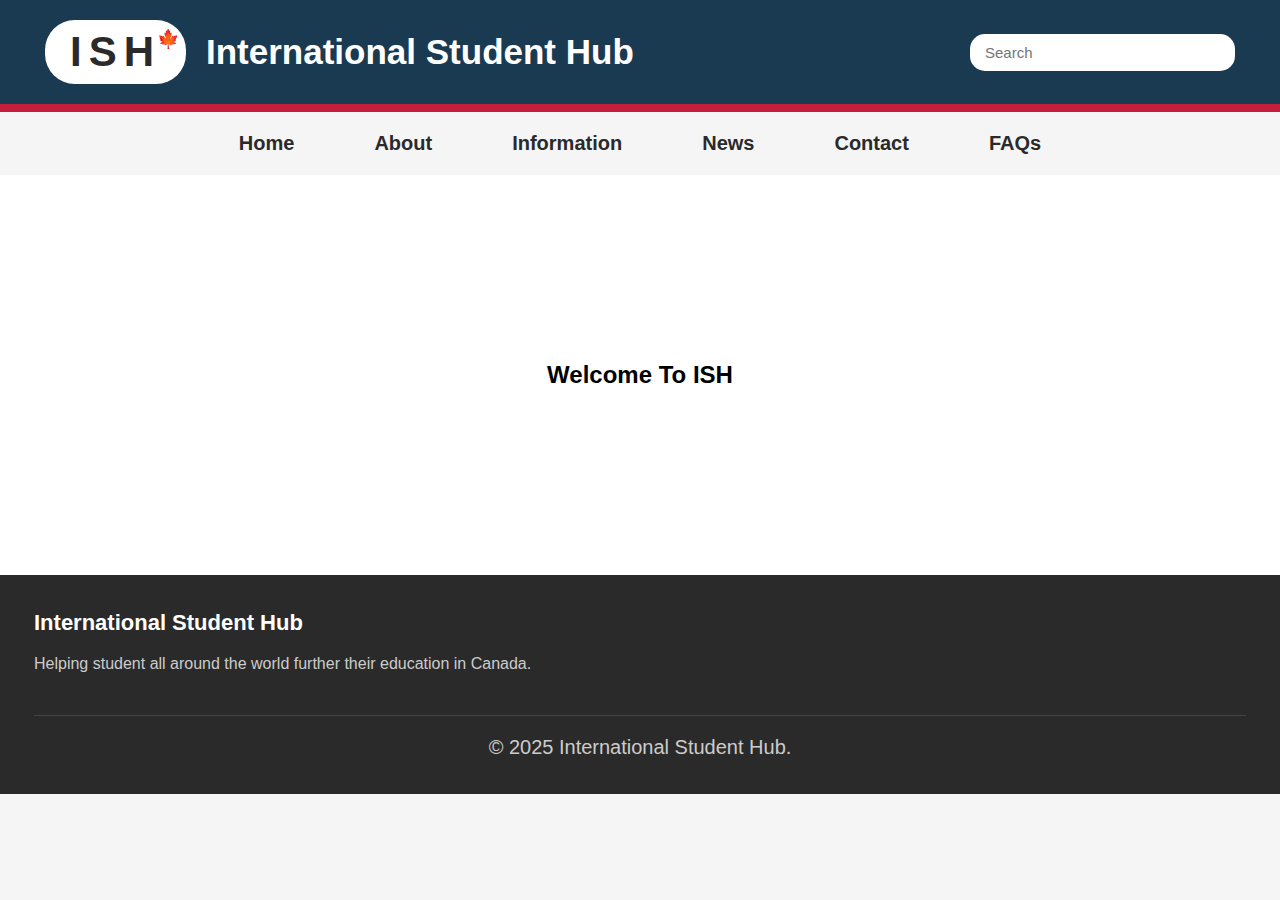
<file: index.html>
<!DOCTYPE html>
<html lang="en">
<head>
    <meta charset="UTF-8">
    <meta name="viewport" content="width=device-width, initial-scale=1.0">
    <title>International Student Hub</title>
    <link rel="stylesheet" href="header.css">
</head>
<body>
    <header>
        <div class="top-header">
            <div class="logo-part">
                <div class="logo">ISH<span class="leaf">🍁</span></div>
                <h1 class="website-title">International Student Hub</h1>
            </div>
            <div class="search-bar">
                <input type="text" placeholder="Search">
            </div>
        </div>

        <nav>
            <ul class="nav-menu">
                <li><a href="#home">Home</a></li>
                <li><a href="#about">About</a></li>
                <li><a href="#information">Information</a></li>
                <li><a href="#news">News</a></li>
                <li><a href="#contact">Contact</a></li>
                <li><a href="#faqs">FAQs</a></li>
            </ul>
        </nav>
    </header>
    
    <div class="content-placeholder">
        <h2>Welcome To ISH</h2>
    </div>


    <footer>
        <div class="footer-content">
            <div class="footer-info">
                <h3>International Student Hub</h3>
                <p>Helping student all around the world further their education in Canada.</p>
            </div>
        </div>

        <div class="copyright">
            <p>&copy; 2025 International Student Hub.</p>
        </div>
    </footer>

</body>
</html>
</file>
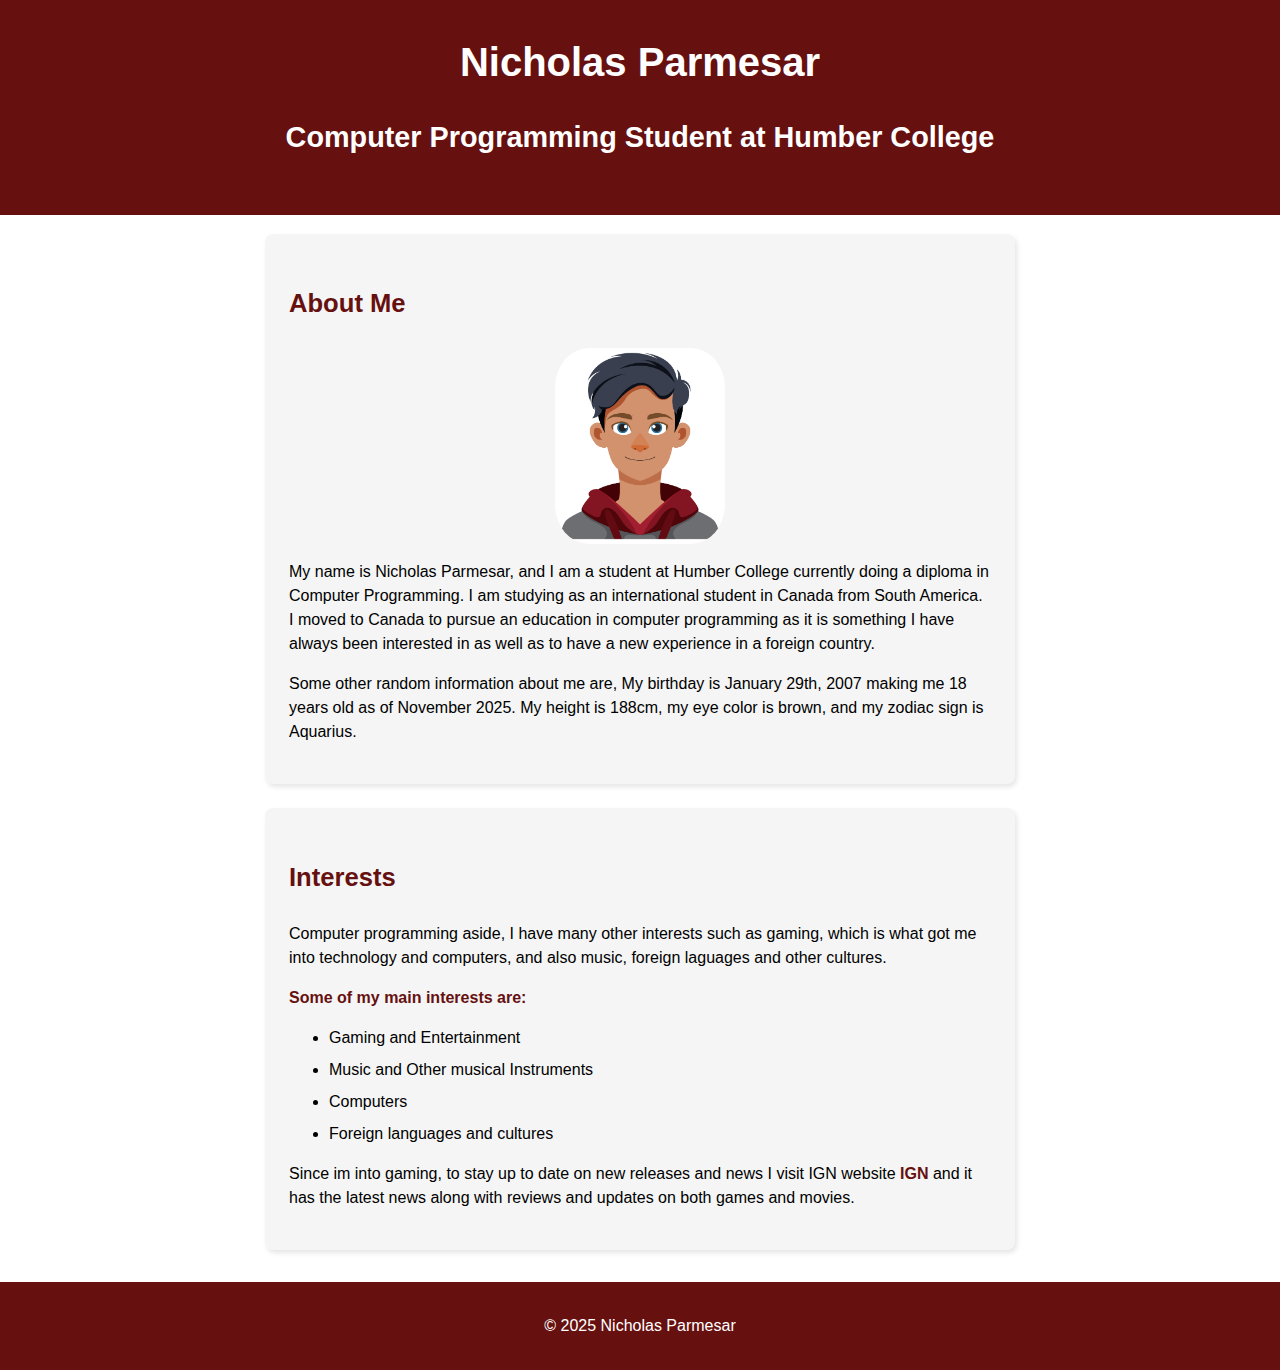
<file: docs/index.html>
<!DOCTYPE html>
<html lang="en">
<head>
    <meta charset="UTF-8">
    <meta name="viewport" content="width=device-width, initial-scale=1.0">
    <title>Nicholas Parmesar- Personal Profile</title>

    <!--Inline styling rules-->
    <style>
        /*Body styling to change background color and set font family*/
        body {
            font-family: sans-serif;
            line-height: 1.5;
            padding: 0;
            margin: 0;
            background-color: white;
        }
        
        /*Styling for header*/
        header {
            background-color: rgb(102, 16, 16);         /*Change background color of header*/
            color: white;                               /*Change text color in header to white*/
            text-align: center;                           /*Align text to center of header*/
            padding: 2em;
        }


        main {
            max-width: 750px;           /*Set the max width of the main part of webpage to appear in the center*/
            margin: 1.2em auto;         /*Adds space betwenn the main part of webpage and its header and footer as well as center main */
        }
        
        /*Section boxes styling*/
        section {
            background-color: whitesmoke;                   /*Set the background color of info boxes*/
            margin-bottom: 1.5em;                             /*Adds space in between the two section boxes*/
            padding: 1.5em;                                   /*Adds space between the content in the section and its inside border*/
            border-radius: 8px;                               /*Curves the edges of the boxes*/
            box-shadow: 2px 3px 5px rgba(0, 0, 0, 0.1);     /*Gives section boxes a shadow effect*/
        }

        /*Styled footer the same as header to match each other*/
        footer {
            background-color: rgb(102, 16, 16);
            color: white;
            text-align: center;
            padding: 1em;
            margin-top: 2em;
        }
    </style>
    <!--Link external stylesheet-->
    <link rel="stylesheet" href="style.css">
    
</head>
<body>
    <!--Header of webpage-->
    <header>
        <h1>Nicholas Parmesar</h1>                                  <!--Main header to appear at the top of webpage as my name-->
        <h2>Computer Programming Student at Humber College</h2>     <!--Secondary header to state my program and institution-->
    </header>

    <!--The main section about me as the subject-->
<main>
    <section>
        <h3>About Me</h3>

        <!--Profile photo avatar, styled to fit neatly inside of section-->
        <img src="profile-avatar.jpg" alt="Profile Photo" style="width: 170px; border-radius: 20%; display: block; margin: 1em auto;">
        
        <!--Introduction paragraph-->
        <p>
            My name is Nicholas Parmesar, and I am a student at Humber College currently doing a diploma in Computer Programming.
            I am studying as an international student in Canada from South America. I moved to Canada to pursue an education in computer programming
            as it is something I have always been interested in as well as to have a new experience in a foreign country.
        </p>
        
        <!--Second paragraph containing more information-->
        <p>
            Some other random information about me are, My birthday is January 29th, 2007 making me 18 years old as of November 2025.
            My height is 188cm, my eye color is brown, and my zodiac sign is Aquarius.
        </p>
    </section>

    <!-- Second section to state some of my interests-->
    <section>
        <h3>Interests</h3>

        <!--Paragraph stating some of my interests-->
        <p>
            Computer programming aside, I have many other interests such as gaming, which is what got me into technology and computers,
            and also music, foreign laguages and other cultures.
        </p>

        <!--Line styled to match color of header and footer-->
        <p style="font-weight: bold; color: rgb(102, 16, 16);">Some of my main interests are:</p>

        <!--Unordered list of some of my other interests-->
        <ul>
            <li>Gaming and Entertainment</li>
            <li>Music and Other musical Instruments</li>
            <li>Computers</li>
            <li>Foreign languages and cultures</li>
        </ul>

        <!--Link to external website related to my interest-->
        <!--Will redirect to page in a new tab-->
        <p>
            Since im into gaming, to stay up to date on new releases and news I visit IGN website
            <a href="https://www.ign.com/ca" target="_blank" rel="noopener noreferrer">IGN</a>
            and it has the latest news along with reviews and updates on both games and movies.
        </p>

    </section>
   </main> 

    <!--Footer with copyright character and my name and year-->
    <footer>
        <p>&copy; 2025 Nicholas Parmesar</p>
    </footer>
</body>
</html>
</file>
<file: header.css>
* {
    margin: 0;
    padding: 0;
}

body {
    font-family: 'Segoe UI', Tahoma, Geneva, Verdana, sans-serif;
    background-color: whitesmoke;
}

header {
    background-color: #1a3a52;
}

.top-header {
    display: flex;
    justify-content: space-between;
    align-items: center;
    padding: 20px 45px;
    border-bottom: 8px solid #c41e3a;
}

.logo-part {
    display: flex;
    align-items: center;
    gap: 20px;
}

.logo {
    background-color: white;
    padding: 8px 25px;
    border-radius: 30px;
    font-weight: bold;
    font-size: 42px;
    color: #2a2a2a;
    letter-spacing: 7px;
    position: relative;
}

.leaf {
    font-size: 18px;
    position: absolute;
    top: 8px;
    right: 0px;
}

.website-title {
    color: white;
    font-size: 35px;
}

.search-bar {
    position: relative;
}

.search-bar input {
    padding: 10px 50px 10px 15px;
    border: none;
    border-radius: 15px;
    width: 200px;
    font-size: 15px;
}

nav {
    background-color: whitesmoke;
}

.nav-menu {
    display: flex;
    list-style: none;
    justify-content: center;
    padding: 0;
}

.nav-menu li {
    margin: 0;
}

.nav-menu a {
    display: block;
    padding: 20px 40px;
    text-decoration: none;
    color: #2a2a2a;
    font-weight: 600;
    font-size: 20px;
}

.nav-menu a:hover {
    background-color: #1a3a52;
    color: white;
    border-bottom: 3px solid #c41e3a;
}

.content-placeholder {
    min-height: 400px;
    display: flex;
    align-items: center;
    justify-content: center;
    background-color: white;
}

footer {
    background-color: #2a2a2a;
    padding: 35px 34px;
}

.footer-content {
    display: flex;
    justify-content: space-between;
    align-items: center;
    max-width: 1400px;
    margin: 0 auto;
}

.footer-info h3 {
    color: white;
    margin-bottom: 12px;
    font-size: 22px;
}

.footer-info p {
    color: #cccccc;
    line-height: 2;
    margin: 5px 0;
}

.copyright {
    text-align: center;
    margin-top: 30px;
    padding-top: 20px;
    border-top: 1px solid #444;
    color: #cccccc;
    font-size: 20px;
}
</file>
<file: docs/style.css>
/*Styling for headings*/
h1 {
    font-size: 2.5em;               /*Set the font size of the main header at the top of the page*/
    margin: 0;                      /*Makes sure there is no space around the main header*/
}

h2 {
    font-size: 1.8em;               /*Set font size of secondary header*/
    color: white;                 /*Set the text color of heading to white*/
}

h3 {
    font-size: 1.6em;               /*Set font size of headings inside of sections*/
    color: rgb(102, 16, 16);      /*Matches the text to have the same color of header and footer background*/
}

/*Link Styling*/
a {
    color: rgb(102, 16, 16);      /*Matches the color of the link to the background color of header and footer*/
    text-decoration: none;          /*Removes underline from link*/
    font-weight: bold;              /*Bolds the link text in last paragraph*/
}

a:hover {
    text-decoration: underline;     /*Underlines link when hovering over it*/
}

li {
    margin-bottom: 0.5em;           /*Adds space in between listed items*/
}
</file>
